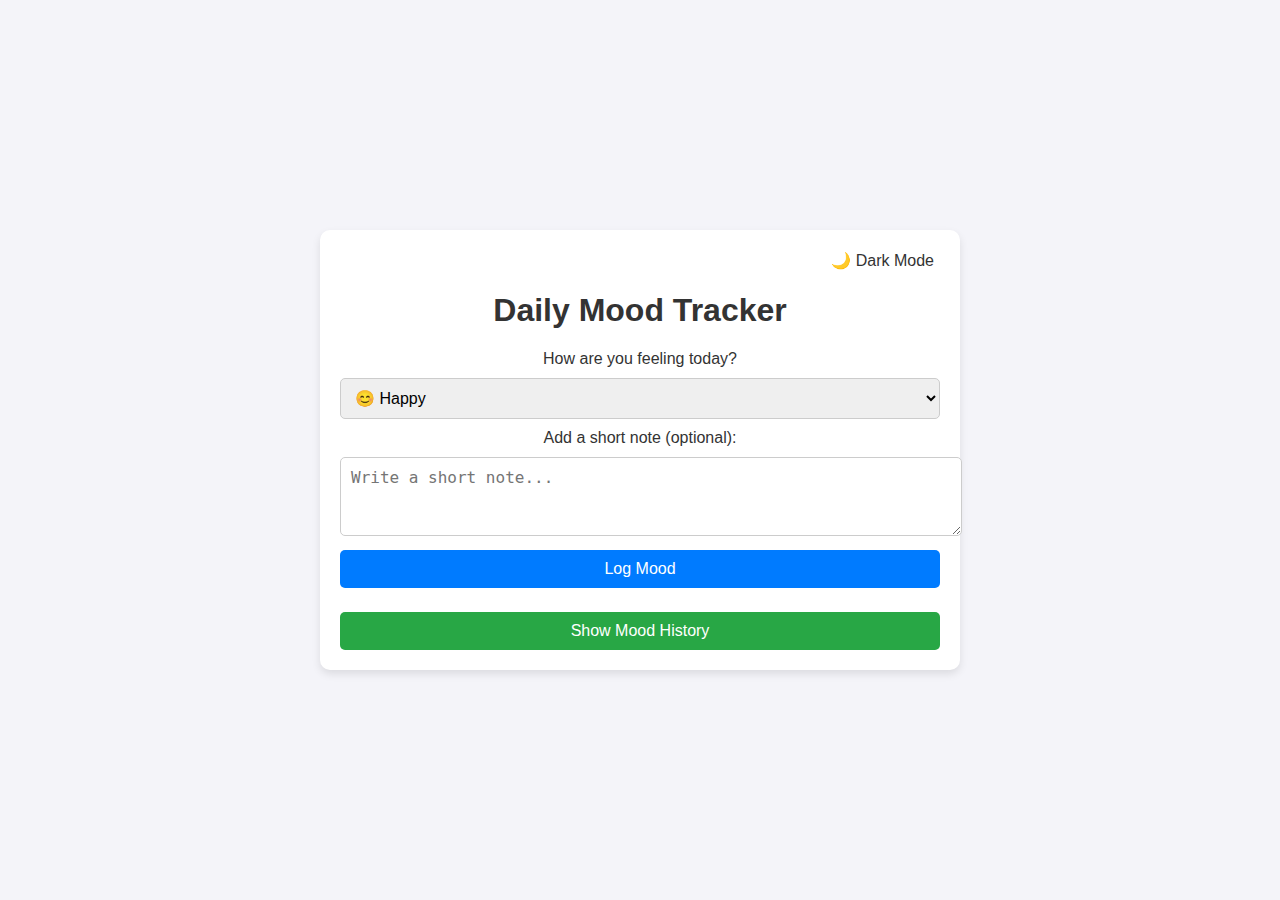
<file: index.html>
<!DOCTYPE html>
<html lang="en">
<head>
    <meta charset="UTF-8">
    <meta name="viewport" content="width=device-width, initial-scale=1.0">
    <title>Daily Mood Tracker</title>
    <link rel="stylesheet" href="styles.css">
</head>
<body>
    <div class="container">
        <!-- Light/Dark Mode Toggle -->
        <div class="theme-toggle">
            <button id="theme-button">🌙 Dark Mode</button>
        </div>

        <h1>Daily Mood Tracker</h1>
        <div class="mood-form">
            <label for="mood-select">How are you feeling today?</label>
            <select id="mood-select">
                <option value="happy">😊 Happy</option>
                <option value="sad">😢 Sad</option>
                <option value="angry">😠 Angry</option>
                <option value="neutral">😐 Neutral</option>
                <option value="excited">🤩 Excited</option>
            </select>
            <label for="note">Add a short note (optional):</label>
            <textarea id="note" rows="3" placeholder="Write a short note..."></textarea>
            <button id="log-mood">Log Mood</button>
            <p id="message"></p>
        </div>

        <!-- Show Mood History Button -->
        <button id="toggle-history">Show Mood History</button>

        <!-- Mood History Section -->
        <div class="mood-history" id="mood-history">
            <h2>Mood History</h2>
            <table id="mood-table">
                <thead>
                    <tr>
                        <th>Date</th>
                        <th>Time</th>
                        <th>Mood</th>
                        <th>Note</th>
                        <th>Actions</th>
                    </tr>
                </thead>
                <tbody></tbody>
            </table>
        </div>
    </div>
    <script src="script.js"></script>
</body>
</html>
</file>
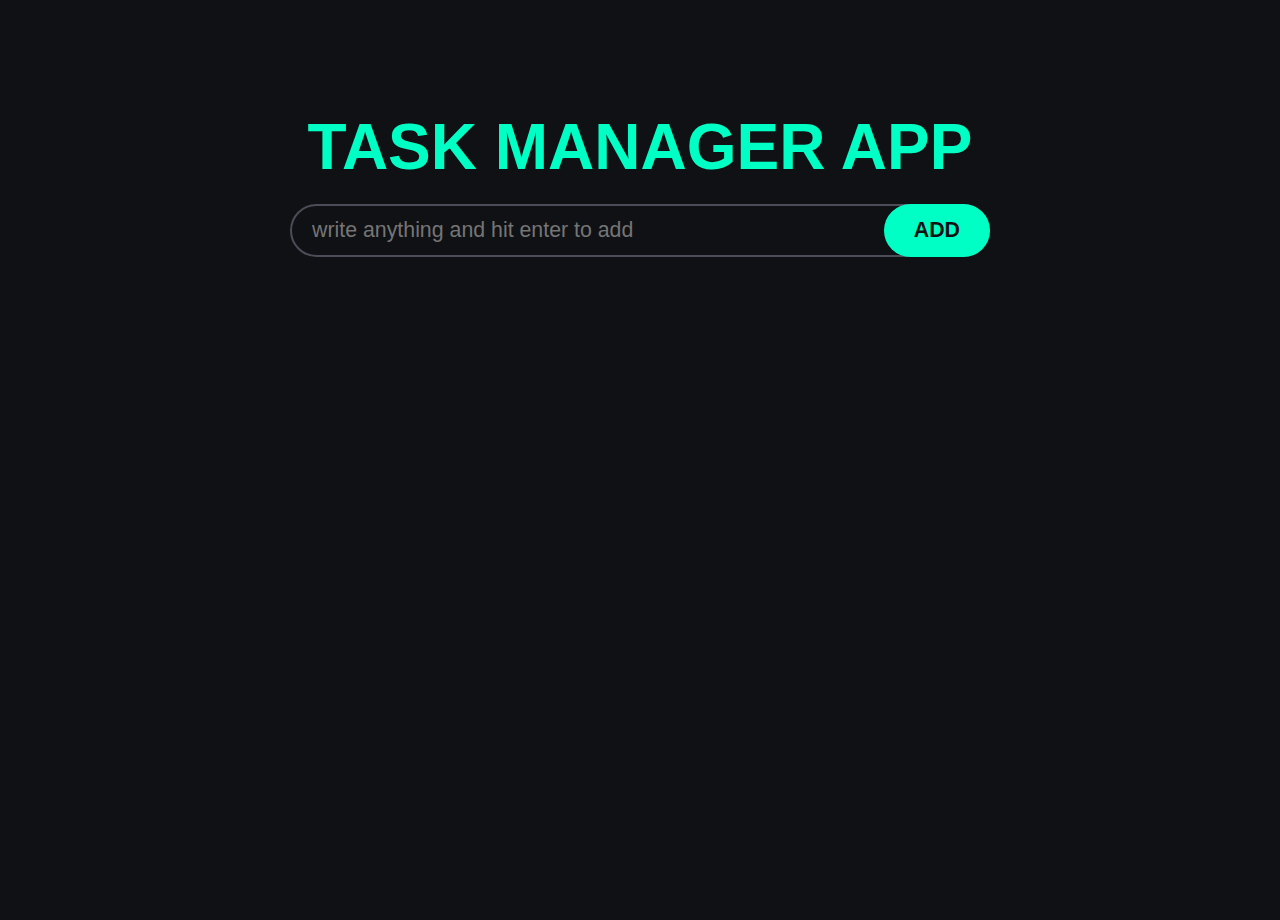
<file: mini-projects/task-manager/index.html>
<!DOCTYPE html>
<html lang="en">
<head>
    <meta charset="UTF-8">
    <meta name="viewport" content="width=device-width, initial-scale=1.0">
    <title>Task Manager App</title>
    <link rel="icon" type="image/png" href="../images/favicon.png">
    <link rel="stylesheet" href="style.css">
    <script src="app.js" defer></script>
</head>
<body>
    <h1>Task Manager App</h1>
    <div class="wrapper">
        <form>
            <input id="todo-input" type="text" 
            placeholder="write anything and hit enter to add" autocomplete="off">
            <button id="add-button" type="button">ADD</button>
        </form>
        <ul id="todo-list"><!-- Ensure no whitespace or text nodes here -->
            <li class="todo">
                <input type="checkbox" id="todo-1">
                <label class="custom-checkbox" for="todo-1">
                    <svg fill="transparent" xmlns="http://www.w3.org/2000/svg" height="24" viewBox="0 -960 960 960" width="24">
                        <path d="M382-240 154-468l57-57 171 171 367-367 57 57-424 424Z"/>
                    </svg>
                </label>
                <label for="todo-1" class="todo-text">
                    webdev project with html, css and js
                </label>
                <button class="delete-button" title="Delete this task">
                    <svg fill="var(--secondary-color)" xmlns="http://www.w3.org/2000/svg" height="24" viewBox="0 -960 960 960" width="24">
                        <path d="M280-120q-33 0-56.5-23.5T200-200v-520h-40v-80h200v-40h240v40h200v80h-40v520q0 33-23.5 56.5T680-120H280Zm400-600H280v520h400v-520ZM360-280h80v-360h-80v360Zm160 0h80v-360h-80v360ZM280-720v520-520Z"/>
                    </svg>
                </button>
            </li>
            <li class="todo">
                <input type="checkbox" id="todo-2">
                <label class="custom-checkbox" for="todo-2">
                    <svg fill="transparent" xmlns="http://www.w3.org/2000/svg" height="24" viewBox="0 -960 960 960" width="24">
                        <path d="M382-240 154-468l57-57 171 171 367-367 57 57-424 424Z"/>
                    </svg>
                </label>
                <label for="todo-2" class="todo-text">
                    webdev project with html, css and js
                </label>
                <button class="delete-button" title="Delete this task">
                    <svg fill="var(--secondary-color)" xmlns="http://www.w3.org/2000/svg" height="24" viewBox="0 -960 960 960" width="24">
                        <path d="M280-120q-33 0-56.5-23.5T200-200v-520h-40v-80h200v-40h240v40h200v80h-40v520q0 33-23.5 56.5T680-120H280Zm400-600H280v520h400v-520ZM360-280h80v-360h-80v360Zm160 0h80v-360h-80v360ZM280-720v520-520Z"/>
                    </svg>
                </button>
            </li><!-- Ensure no whitespace or text nodes here -->
        </ul>
    </div>
</body>
</html>
</file>
<file: styles.css>
/* General Styles */
body {
    font-family: 'Arial', sans-serif;
    background-color: #f4f4f9;
    color: #333;
    margin: 0;
    padding: 0;
    display: flex;
    justify-content: center;
    align-items: center;
    height: 100vh;
    transition: background-color 0.3s, color 0.3s;
}

.container {
    background-color: #fff;
    padding: 20px;
    border-radius: 10px;
    box-shadow: 0 4px 8px rgba(0, 0, 0, 0.1);
    width: 600px;
    text-align: center;
    transition: background-color 0.3s, color 0.3s;
}

.theme-toggle {
    text-align: right;
    margin-bottom: 10px;
}

.theme-toggle button {
    background: none;
    border: none;
    font-size: 16px;
    cursor: pointer;
    color: inherit;
}

.mood-form label {
    display: block;
    margin-bottom: 10px;
    font-size: 16px;
}

.mood-form select,
.mood-form textarea {
    width: 100%;
    padding: 10px;
    border: 1px solid #ccc;
    border-radius: 5px;
    font-size: 16px;
    margin-bottom: 10px;
}

.mood-form textarea {
    resize: vertical;
}

.mood-form button {
    width: 100%;
    padding: 10px;
    background-color: #007bff;
    color: #fff;
    border: none;
    border-radius: 5px;
    font-size: 16px;
    cursor: pointer;
}

.mood-form button:hover {
    background-color: #0056b3;
}

#message {
    margin-top: 10px;
    font-size: 14px;
    color: #28a745;
}

#toggle-history {
    width: 100%;
    padding: 10px;
    background-color: #28a745;
    color: #fff;
    border: none;
    border-radius: 5px;
    font-size: 16px;
    cursor: pointer;
    margin-top: 10px;
}

#toggle-history:hover {
    background-color: #218838;
}

.mood-history {
    margin-top: 20px;
    display: none; /* Hidden by default */
}

table {
    width: 100%;
    border-collapse: collapse;
    margin-top: 10px;
}

th, td {
    padding: 10px;
    border: 1px solid #ddd;
    text-align: left;
}

th {
    background-color: #f9f9f9;
}

.actions button {
    background: none;
    border: none;
    cursor: pointer;
    font-size: 14px;
    margin: 0 5px;
}

/* Dark Mode */
body.dark-mode {
    background-color: #121212;
    color: #ffffff;
}

body.dark-mode .container {
    background-color: #1e1e1e;
    color: #ffffff;
}

body.dark-mode .mood-form select,
body.dark-mode .mood-form textarea {
    background-color: #333;
    color: #fff;
    border-color: #555;
}

body.dark-mode .mood-form button {
    background-color: #555;
}

body.dark-mode .mood-form button:hover {
    background-color: #777;
}

body.dark-mode th {
    background-color: #333;
    color: #fff;
}

body.dark-mode td {
    background-color: #444;
    color: #fff;
    border-color: #555;
}
</file>
<file: mini-projects/task-manager/style.css>
:root{
    --background: #101114;
    --primary-color: #1C1D20;
    --secondary-color: #4A4D57;
    --accent-color: #00FFC4;
    --text-color: #F9F9F9;
}
*{
    margin: 0;
    padding: 0;
}
html{
  font-family: 'Segoe UI', Tahoma, Geneva, Verdana, sans-serif;
  font-size: 16pt;
  color: var(--text-color);
}
body{
    min-height: 100vh;
    padding: 10px;
    background-color: var(--background);
    display: flex;
    flex-direction: column;
    align-items: center;
}
h1{
    margin-top: 100px;
    margin-bottom: 20px;
    font-size: 3rem;
    font-weight: 800;
    text-transform: uppercase;
    text-align: center;
    color: var(--accent-color);
}
.wrapper{
    width: 700px;
    max-width: 100%;
    display: flex;
    flex-direction: column;
    gap: 10px;
}
#todo-input{
    box-sizing: border-box;
    padding: 12px 20px;
    width: 100%;
    background: none;
    border: 2px solid var(--secondary-color);
    border-radius: 1000px;
    font: inherit;
    color: var(--text-color);
    caret-color: var(--accent-color);
}
#todo-input:focus{
    outline: none;
}
form{
    position: relative;
}
#add-button{
    position: absolute;
    top: 0;
    right: 0;

    background-color: var(--accent-color);
    height: 100%;
    padding: 0 30px;
    border: none;
    border-radius: 1000px;
    font: inherit;
    font-weight: 600;
    color: var(--background);
    cursor: pointer;
}
.todo{
    margin-bottom: 10px;
    padding: 0 16px;
    background-color: var(--primary-color);
    border-radius: 15px;
    display: flex;
    align-items: center;
}
.todo .todo-text{
    padding: 15px;
    padding-right: 0;
    flex-grow: 1;
    transition: 200ms ease;
}
.delete-button{
    padding: 3px;
    background: none;
    border: none;
    display: flex;
    justify-content: center;
    align-items: center;
    cursor: pointer;
}
.delete-button svg{
    transition: 200ms ease;
}
.delete-button:hover svg{
    fill: #ff0033;
}
.custom-checkbox{
    border: 2px solid var(--accent-color);
    border-radius: 50%;
    min-height: 20px;
    min-width: 20px;
    display: flex;
    justify-content: center;
    align-items: center;
    flex-shrink: 0;
    transition: 200ms ease;
    cursor: pointer;
}
input[type="checkbox"]:checked ~ .custom-checkbox{
    background-color: var(--accent-color);
}
input[type="checkbox"]:checked ~ .custom-checkbox svg{
    fill: var(--primary-color);
}
input[type="checkbox"]:checked ~ .todo-text{
    text-decoration: line-through;
    color: var(--secondary-color);
}
input[type="checkbox"]{
    display: none;
}
@media(max-width: 500px){
    html{
        font-size: 12pt;
    }
    #add-button{
        position: unset;
        width: 100%;
        margin-top: 10px;
        padding: 15px;
        height: auto;
    }
    h1{
        margin-top: 50px;
        font-size: 15vw;
    }
}
</file>
